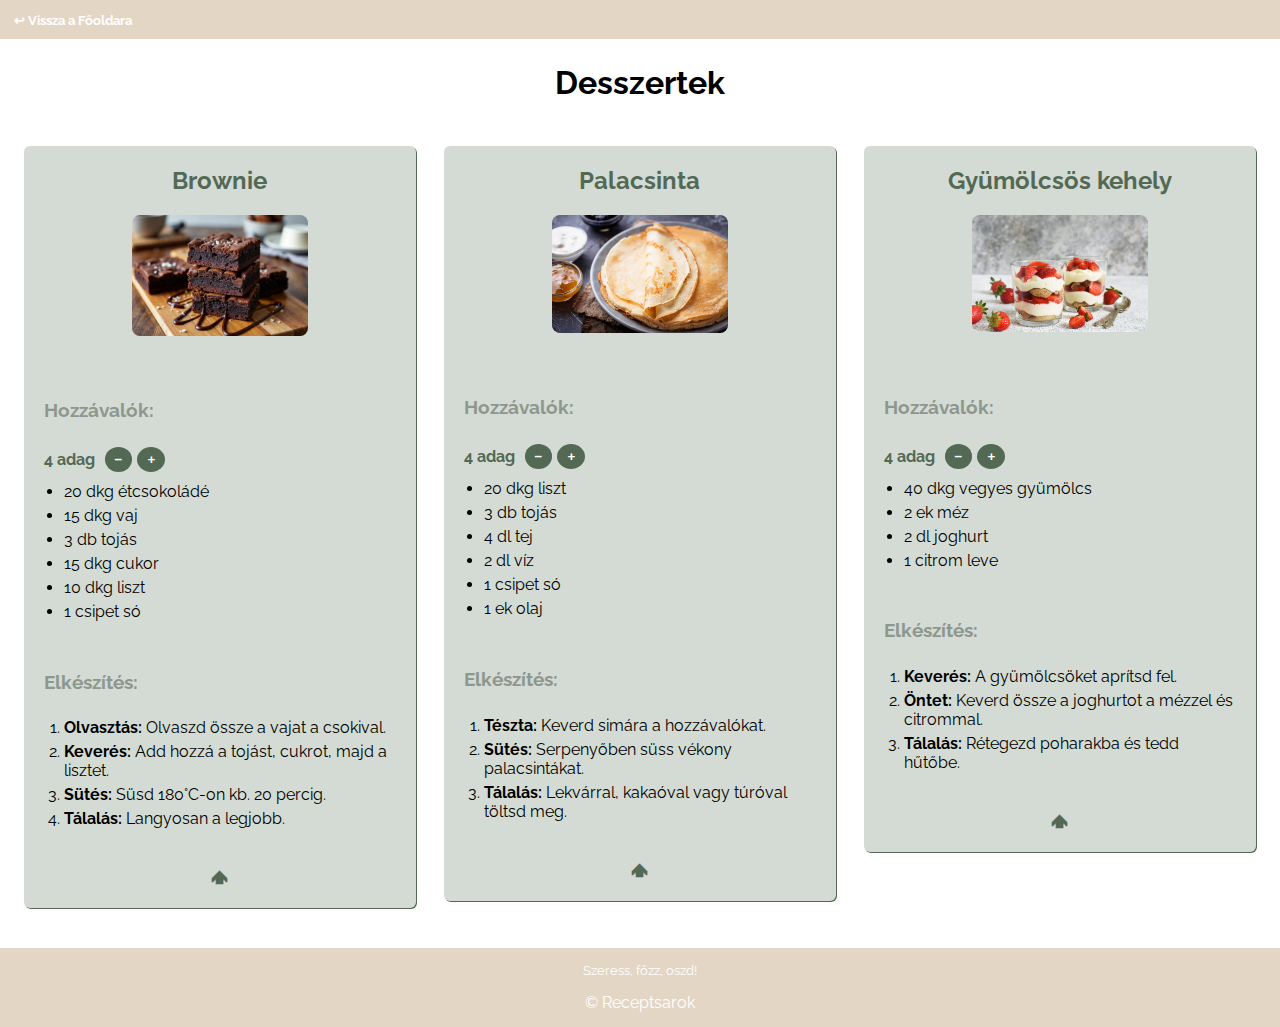
<file: desszert.html>
<!DOCTYPE html>
<html lang="hu">

<head>
    <meta charset="UTF-8">
    <meta name="viewport" content="width=device-width, initial-scale=1.0">
    <title>Desszertek</title>

    <link rel="icon" href="képek/8478-fork-and-knife-with-plate.png">

    <link rel="stylesheet" href="css/style.css">
    
    <script src="JavaScript/script.js" defer></script>
    
    <link rel="preconnect" href="https://fonts.googleapis.com">
    <link rel="preconnect" href="https://fonts.gstatic.com" crossorigin>
    <link href="https://fonts.googleapis.com/css2?family=Raleway:ital,wght@0,100..900;1,100..900&display=swap"
        rel="stylesheet">
</head>

<body class="kategoriak">
    <header class="kategoriak-header">
        <a href="index.html">↩ Vissza a Főoldara</a>
    </header>
    <main>
        <h1>Desszertek</h1>
        <div class="receptek">

            <!-- BROWNIE -->
            <div class="recept" id="brownie">

                <h2>Brownie</h2>

                <div class="tablet">
                    <img src="képek/brownie.jpg" alt="Brownie">

                    <div class="hozzavalok">
                        <h3>Hozzávalók:</h3>
                        <div class="szamolas">
                            <p><span class="adag">4</span> adag</p>
                            <div class="gombok">
                                <button class="minusz">&minus;</button>
                                <button class="plusz">&plus;</button>
                            </div>
                        </div>
                        <ul>
                            <li data-base="20">20 dkg étcsokoládé</li>
                            <li data-base="15">15 dkg vaj</li>
                            <li data-base="3">3 db tojás</li>
                            <li data-base="15">15 dkg cukor</li>
                            <li data-base="10">10 dkg liszt</li>
                            <li data-base="1">1 csipet só</li>
                        </ul>
                    </div>
                </div>

                <div class="elkeszites">
                    <h3>Elkészítés:</h3>
                    <ol>
                        <li><span>Olvasztás:</span> Olvaszd össze a vajat a csokival.</li>
                        <li><span>Keverés:</span> Add hozzá a tojást, cukrot, majd a lisztet.</li>
                        <li><span>Sütés:</span> Süsd 180°C-on kb. 20 percig.</li>
                        <li><span>Tálalás:</span> Langyosan a legjobb.</li>
                    </ol>
                </div>

                <a href="#brownie">🢁</a>
            </div>
             
            <!-- PALACSINTA -->
            <div class="recept" id="palacsinta">

                <h2>Palacsinta</h2>

                <div class="tablet">
                    <img src="képek/palacsinta.webp" alt="Palacsinta">

                    <div class="hozzavalok">
                        <h3>Hozzávalók:</h3>
                        <div class="szamolas">
                            <p><span class="adag">4</span> adag</p>
                            <div class="gombok">
                                <button class="minusz">&minus;</button>
                                <button class="plusz">&plus;</button>
                            </div>
                        </div>
                        <ul>
                            <li data-base="20">20 dkg liszt</li>
                            <li data-base="3">3 db tojás</li>
                            <li data-base="4">4 dl tej</li>
                            <li data-base="2">2 dl víz</li>
                            <li data-base="1">1 csipet só</li>
                            <li data-base="1">1 ek olaj</li>
                        </ul>
                    </div>
                </div>

                <div class="elkeszites">
                    <h3>Elkészítés:</h3>
                    <ol>
                        <li><span>Tészta:</span> Keverd simára a hozzávalókat.</li>
                        <li><span>Sütés:</span> Serpenyőben süss vékony palacsintákat.</li>
                        <li><span>Tálalás:</span> Lekvárral, kakaóval vagy túróval töltsd meg.</li>
                    </ol>
                </div>

                <a href="#palacsinta">🢁</a>
            </div>

            <!-- GYÜMÖLCSÖS KEHELY -->
            <div class="recept" id="gyumolcsoskehely">

                <h2>Gyümölcsös kehely</h2>

                <div class="tablet">
                    <img src="képek/gyumolcsoskehely.JPG" alt="Gyümölcsös kehely">

                    <div class="hozzavalok">
                        <h3>Hozzávalók:</h3>
                        <div class="szamolas">
                            <p><span class="adag">4</span> adag</p>
                            <div class="gombok">
                                <button class="minusz">&minus;</button>
                                <button class="plusz">&plus;</button>
                            </div>
                        </div>
                        <ul>
                            <li data-base="40">40 dkg vegyes gyümölcs</li>
                            <li data-base="2">2 ek méz</li>
                            <li data-base="2">2 dl joghurt</li>
                            <li data-base="1">1 citrom leve</li>
                        </ul>
                    </div>
                </div>

                <div class="elkeszites">
                    <h3>Elkészítés:</h3>
                    <ol>
                        <li><span>Keverés:</span> A gyümölcsöket aprítsd fel.</li>
                        <li><span>Öntet:</span> Keverd össze a joghurtot a mézzel és citrommal.</li>
                        <li><span>Tálalás:</span> Rétegezd poharakba és tedd hűtőbe.</li>
                    </ol>
                </div>

                <a href="#gyumolcsoskehely">🢁</a>
            </div>


        </div>
    </main>
    <footer>
        <p class="footer szlogen">Szeress, főzz, oszd!</p>
        <p>&copy; Receptsarok</p>
    </footer>
</body>

</html>
</file>
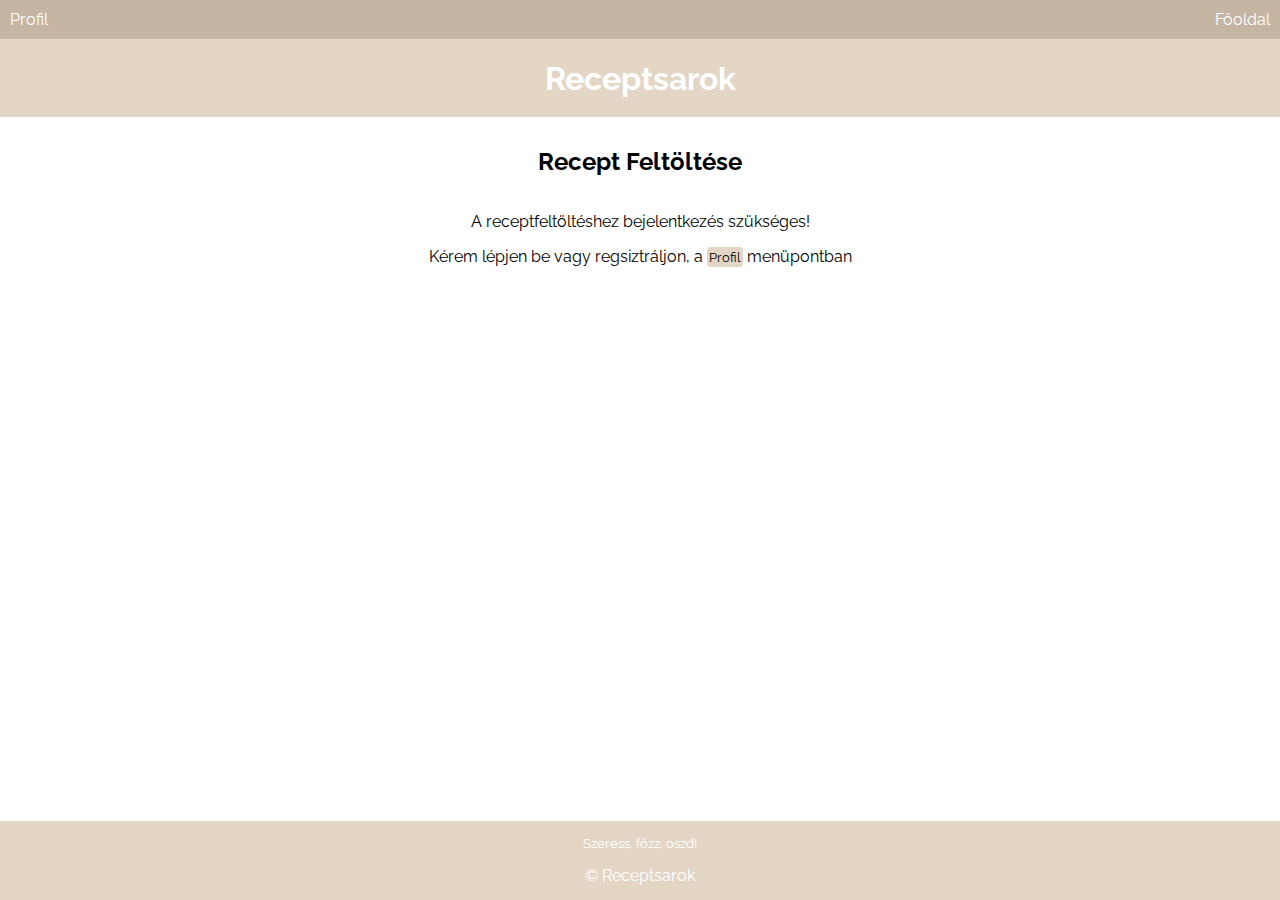
<file: feltoltes.html>
<!DOCTYPE html>
<html lang="hu">

<head>
    <meta charset="UTF-8">
    <meta name="viewport" content="width=device-width, initial-scale=1.0">
    <title>Recept feltöltése</title>

    <link rel="stylesheet" href="css/style.css">

    <link rel="preconnect" href="https://fonts.googleapis.com">
    <link rel="preconnect" href="https://fonts.gstatic.com" crossorigin>
    <link href="https://fonts.googleapis.com/css2?family=Raleway:ital,wght@0,100..900;1,100..900&display=swap" rel="stylesheet">

    <script src="JavaScript/feltoltes.js" defer></script>

    <link rel="icon" href="képek/8478-fork-and-knife-with-plate.png">

</head>

<body id="feltoltes-body">

    <header class="nem_fooldal_header">
        <nav>
            <a href="profil.html">Profil</a>
            <a href="index.html">Főoldal</a>
        </nav>
        <h1>Receptsarok</h1>
    </header>

    <main id="upload">
        <h2>Recept Feltöltése</h2>

        <div id="feltoltes_bejelentkezes">
            <p>A receptfeltöltéshez bejelentkezés szükséges!</p>
            <p>Kérem lépjen be vagy regsiztráljon, a <a id="felt_reg_button" class="profil_button"
                    href="profil.html">Profil</a> menüpontban</p>
        </div>

        <div id="div_upload" class="inaktiv">
            <form id="upload-form" action="https://httpbin.org/post" enctype="multipart/form-data" method="POST">
                <div class="adat">
                    <label for="upload-title">Recept-cím:</label>
                    <input type="text" id="upload-title" name="upload-title">
                    <div id="error-cim" class="error-msg"></div>
                </div>
                <div class="adat">
                    <p>Kategória</p>
                    <div id="kivalasztas">
                        <input type="radio" id="upl_leves" value="Leves" name="kat_kivalaszt" checked>
                        <label for="upl_leves">Leves</label><br>
                        <input type="radio" id="upl_foetel" value="Főétel" name="kat_kivalaszt">
                        <label for="upl_foetel">Főétel</label><br>
                        <input type="radio" id="upl_desszert" value="Desszert" name="kat_kivalaszt">
                        <label for="upl_desszert">Desszert</label><br>
                        <div id="error-kivalasztas" class="error-msg"></div>
                    </div>
                </div>
                <div class="adat" class="mas">
                    <label for="upload-file">Kép feltöltése fájlból</label>
                    <input type="file" id="upload-file" name="upload-file" accept="image/png, image/jpeg">
                    <div id="error-kep" class="error-msg"></div>
                </div>
                <div class="adat">
                    <label for="megadott_adag">Adag</label>
                    <input type="number" id="megadott_adag" name="megadott_adag">
                    <div id="error-adag" class="error-msg"></div>
                </div>
                <div class="adat">
                    <label for="ingerdient">Hozzávalók</label>
                    <textarea rows="5" id="ingredient"></textarea>
                    <div id="error-hozzavalo" class="error-msg"></div>

                </div>
                <div class="adat">
                    <label for="upload-text">Elkészítési javaslat</label>
                    <textarea rows="7" id="upload-text"></textarea>
                    <div id="error-elkeszites" class="error-msg"></div>
                </div>

                <button id="upload-recipe" type="submit" class="profil_button">Recept mentése</button>
            </form>
        </div>
    </main>
    <footer>
        <p class="footer szlogen">Szeress, főzz, oszd!</p>
        <p>&copy; Receptsarok</p>
    </footer>
</body>

</html>
</file>
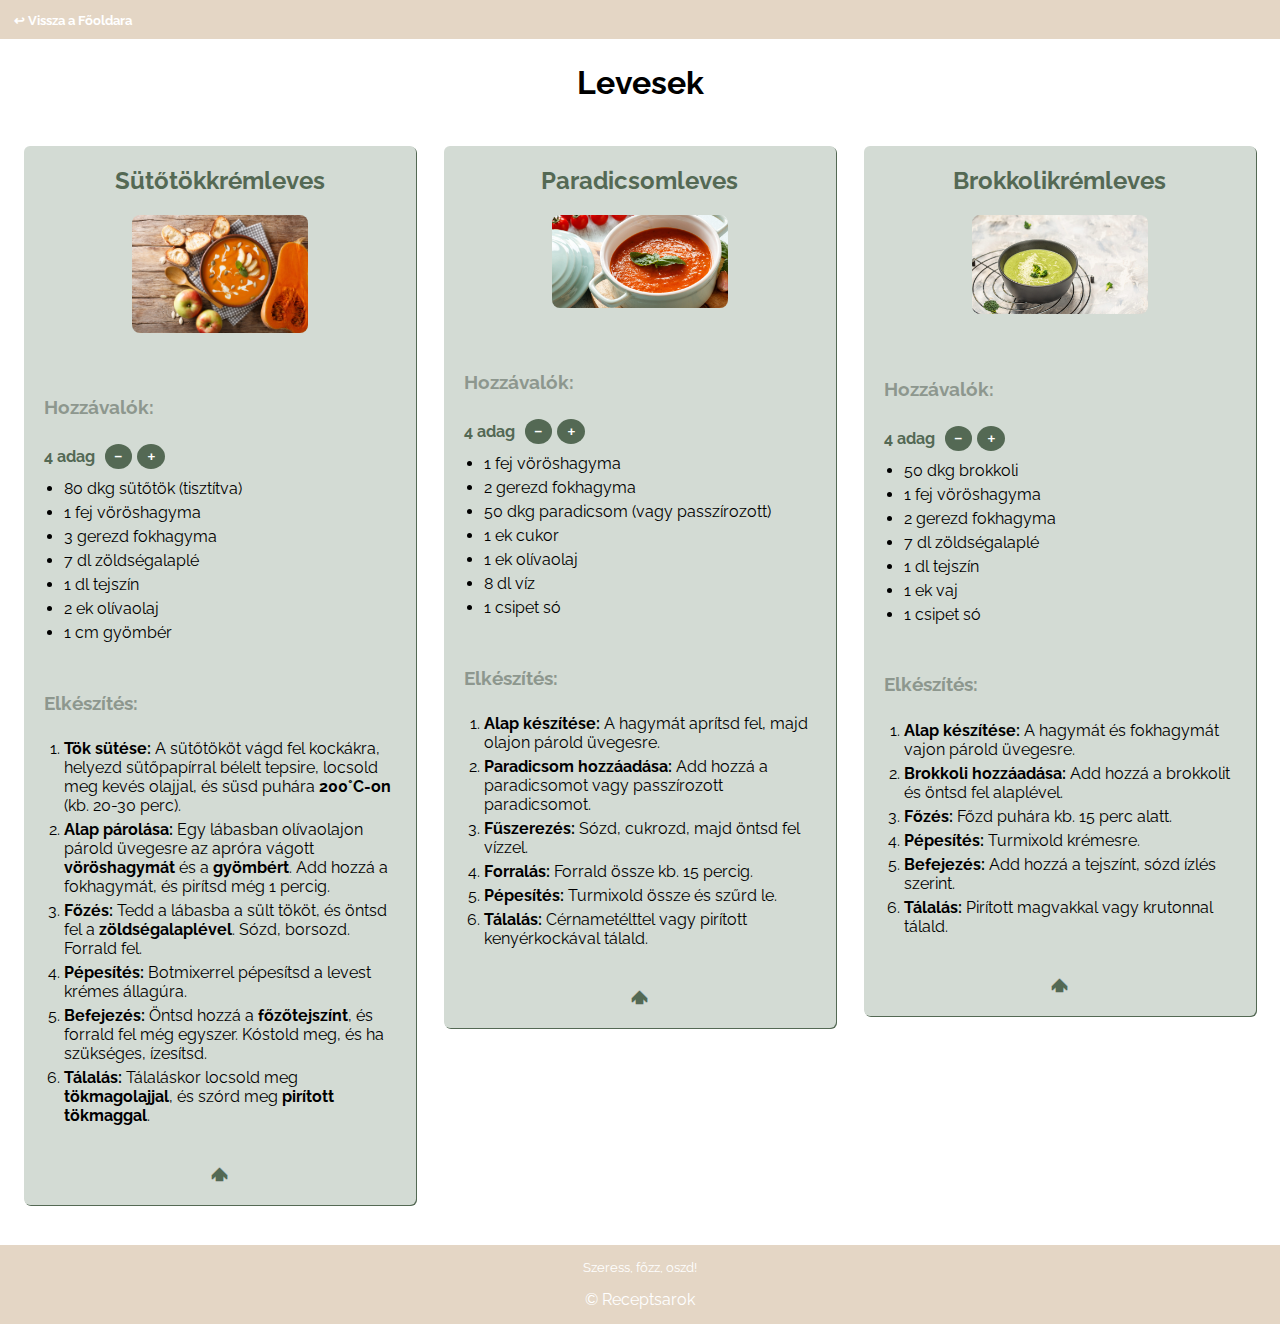
<file: leves.html>
<!DOCTYPE html>
<html lang="hu">

<head>
    <meta charset="UTF-8">
    <meta name="viewport" content="width=device-width, initial-scale=1.0">
    <title>Levesek</title>
    <link rel="icon" href="8478-fork-and-knife-with-plate.png">
    <link rel="stylesheet" href="css/style.css">
    
    <link rel="icon" href="képek/8478-fork-and-knife-with-plate.png">

    <script src="JavaScript/script.js" defer></script>
    <link rel="preconnect" href="https://fonts.googleapis.com">
    <link rel="preconnect" href="https://fonts.gstatic.com" crossorigin>
    <link href="https://fonts.googleapis.com/css2?family=Raleway:ital,wght@0,100..900;1,100..900&display=swap"
        rel="stylesheet">
</head>

<body class="kategoriak">
    <header class="kategoriak-header">
        <a href="index.html">↩ Vissza a Főoldara</a>
    </header>
    <main>
        <h1>Levesek</h1>
        <div class="receptek">

            <!-- SUTOTOKKREMLEVES -->

            <div class="recept" id="sutotokkremleves">

                <h2>Sütőtökkrémleves</h2>

                <div class="tablet">
                    <img src="képek/sutotokkremleves.jpg" alt="Sütőtökkrémleves">
                    <div class="hozzavalok">
                        <h3>Hozzávalók:</h3>
                        <div class="szamolas">
                            <p><span class="adag">4</span> adag</p>
                            <div class="gombok">
                                <button class="minusz">&minus;</button>
                                <button class="plusz">&plus;</button>
                            </div>
                        </div>
                        <ul>
                            <li data-base="80">80 dkg sütőtök (tisztítva)</li>
                            <li data-base="1">1 fej vöröshagyma</li>
                            <li data-base="3">3 gerezd fokhagyma</li>
                            <li data-base="7">7 dl zöldségalaplé</li>
                            <li data-base="1">1 dl tejszín</li>
                            <li data-base="2">2 ek olívaolaj</li>
                            <li data-base="1">1 cm gyömbér</li>
                        </ul>
                    </div>
                </div>

                <div class="elkeszites">
                    <h3>Elkészítés:</h3>
                    <ol>
                        <li><span>Tök sütése:</span> A sütőtököt vágd fel kockákra, helyezd sütőpapírral bélelt tepsire,
                            locsold meg kevés olajjal, és süsd puhára <span>200°C-on</span> (kb. 20-30 perc).</li>
                        <li><span>Alap párolása:</span> Egy lábasban olívaolajon párold üvegesre az apróra vágott
                            <span>vöröshagymát</span> és a <span>gyömbért</span>. Add hozzá a fokhagymát, és pirítsd még
                            1 percig.
                        </li>
                        <li><span>Főzés:</span> Tedd a lábasba a sült tököt, és öntsd fel a
                            <span>zöldségalaplével</span>. Sózd, borsozd. Forrald fel.
                        </li>
                        <li><span>Pépesítés:</span> Botmixerrel pépesítsd a levest krémes állagúra.</li>
                        <li><span>Befejezés:</span> Öntsd hozzá a <span>főzőtejszínt</span>, és forrald fel még egyszer.
                            Kóstold meg, és ha szükséges, ízesítsd.</li>
                        <li><span>Tálalás:</span> Tálaláskor locsold meg <span>tökmagolajjal</span>, és szórd meg
                            <span>pirított tökmaggal</span>.
                        </li>
                    </ol>
                </div>
                <a href="#sutotokkremleves">🢁</a>
            </div>

            <!-- PARADICSOMLEVES -->
            <div class="recept" id="paradicsomleves">

                <h2>Paradicsomleves</h2>

                <div class="tablet">
                    <img src="képek/paradicsomleves.jpg" alt="Paradicsomleves">

                    <div class="hozzavalok">
                        <h3>Hozzávalók:</h3>
                        <div class="szamolas">
                            <p><span class="adag">4</span> adag</p>
                            <div class="gombok">
                                <button class="minusz">&minus;</button>
                                <button class="plusz">&plus;</button>
                            </div>
                        </div>
                        <ul>
                            <li data-base="1">1 fej vöröshagyma</li>
                            <li data-base="2">2 gerezd fokhagyma</li>
                            <li data-base="50">50 dkg paradicsom (vagy passzírozott)</li>
                            <li data-base="1">1 ek cukor</li>
                            <li data-base="1">1 ek olívaolaj</li>
                            <li data-base="8">8 dl víz</li>
                            <li data-base="1">1 csipet só</li>
                        </ul>
                    </div>
                </div>

                <div class="elkeszites">
                    <h3>Elkészítés:</h3>
                    <ol>
                        <li><span>Alap készítése:</span> A hagymát aprítsd fel, majd olajon párold üvegesre.</li>
                        <li><span>Paradicsom hozzáadása:</span> Add hozzá a paradicsomot vagy passzírozott paradicsomot.
                        </li>
                        <li><span>Fűszerezés:</span> Sózd, cukrozd, majd öntsd fel vízzel.</li>
                        <li><span>Forralás:</span> Forrald össze kb. 15 percig.</li>
                        <li><span>Pépesítés:</span> Turmixold össze és szűrd le.</li>
                        <li><span>Tálalás:</span> Cérnametélttel vagy pirított kenyérkockával tálald.</li>
                    </ol>
                </div>

                <a href="#paradicsomleves">🢁</a>
            </div>


            <!-- BROKKOLIKRÉMLEVES -->
            <div class="recept" id="brokkolikremleves">

                <h2>Brokkolikrémleves</h2>

                <div class="tablet">
                    <img src="képek/brokkolikremleves.jpg" alt="Brokkolikrémleves">

                    <div class="hozzavalok">
                        <h3>Hozzávalók:</h3>
                        <div class="szamolas">
                            <p><span class="adag">4</span> adag</p>
                            <div class="gombok">
                                <button class="minusz">&minus;</button>
                                <button class="plusz">&plus;</button>
                            </div>
                        </div>
                        <ul>
                            <li data-base="50">50 dkg brokkoli</li>
                            <li data-base="1">1 fej vöröshagyma</li>
                            <li data-base="2">2 gerezd fokhagyma</li>
                            <li data-base="7">7 dl zöldségalaplé</li>
                            <li data-base="1">1 dl tejszín</li>
                            <li data-base="1">1 ek vaj</li>
                            <li data-base="1">1 csipet só</li>
                        </ul>
                    </div>
                </div>

                <div class="elkeszites">
                    <h3>Elkészítés:</h3>
                    <ol>
                        <li><span>Alap készítése:</span> A hagymát és fokhagymát vajon párold üvegesre.</li>
                        <li><span>Brokkoli hozzáadása:</span> Add hozzá a brokkolit és öntsd fel alaplével.</li>
                        <li><span>Főzés:</span> Főzd puhára kb. 15 perc alatt.</li>
                        <li><span>Pépesítés:</span> Turmixold krémesre.</li>
                        <li><span>Befejezés:</span> Add hozzá a tejszínt, sózd ízlés szerint.</li>
                        <li><span>Tálalás:</span> Pirított magvakkal vagy krutonnal tálald.</li>
                    </ol>
                </div>

                <a href="#brokkolikremleves">🢁</a>
            </div>

        </div>
    </main>
    <footer>
        <p class="footer szlogen">Szeress, főzz, oszd!</p>
        <p>&copy; Receptsarok</p>
    </footer>
</body>

</html>
</file>
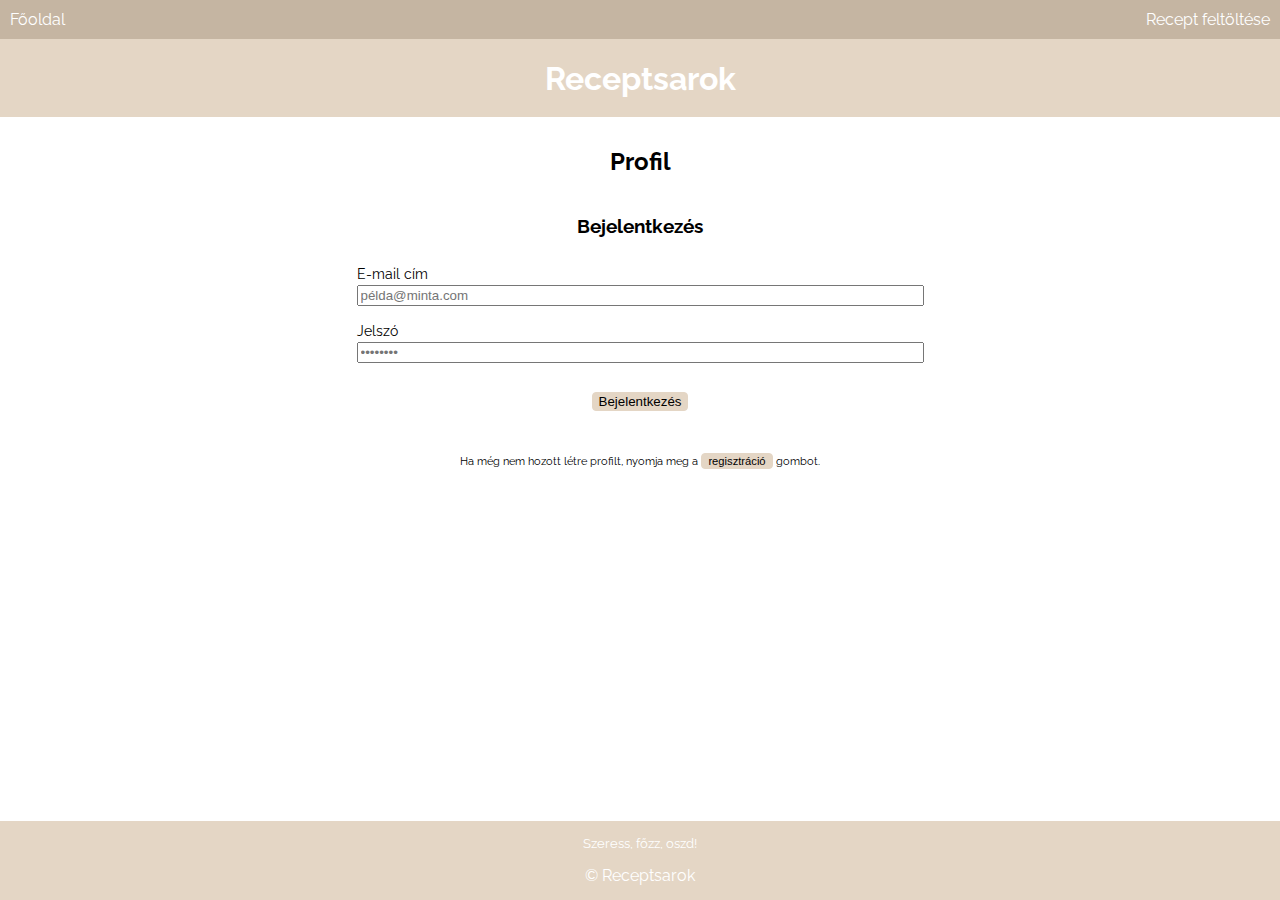
<file: profil.html>
<!DOCTYPE html>
<html lang="hu">

<head>
    <meta charset="UTF-8">
    <meta name="viewport" content="width=device-width, initial-scale=1.0">
    <title>Profil beállítások</title>

    <link rel="stylesheet" href="css/style.css">

    <script src="JavaScript/profil.js" defer></script>

    <link rel="icon" href="képek/8478-fork-and-knife-with-plate.png">

    <link rel="preconnect" href="https://fonts.googleapis.com">
    <link rel="preconnect" href="https://fonts.gstatic.com" crossorigin>
    <link href="https://fonts.googleapis.com/css2?family=Raleway:ital,wght@0,100..900;1,100..900&display=swap" rel="stylesheet">
</head>

<body id="profile-body">
    <header class="nem_fooldal_header">
        <nav>
            <a href="index.html">Főoldal</a>
            <a href="feltoltes.html">Recept feltöltése</a>
        </nav>
        <h1>Receptsarok</h1>
    </header>

    <main id="profile">
        <h2>Profil</h2>

        <div id="kezdőlap">
            <div id="belépés">
                <h3 id="profil-text">Bejelentkezés</h3>

                <form id="belepes-form" class="log-in" action="https://httpbin.org/post" method="POST" enctype="multipart/form-data">
                    <div class="inputok">
                        <div class="adat">
                            <label for="bej_email">E-mail cím</label>
                            <input type="email" id="bej_email" name="bej_email" placeholder="példa@minta.com">
                            <div id="error-email" class="error-msg"></div>
                        </div>
                        <div class="adat">
                            <label for="jelszó">Jelszó</label>
                            <input type="password" id="jelszó" name="jelszó" placeholder="••••••••">
                            <div id="error-jelszo" class="error-msg"></div>
                        </div>
                    </div>
                    <button id="bejelentkezés" class="profil_button">Bejelentkezés</button>
                </form>

                <div class="sign-in">
                    <p id="sign-in-text">Ha még nem hozott létre profilt, nyomja meg a <button class="profil_button" id="regisztráció">regisztráció</button> gombot.</p>

                    <div id="sign-in-inputs" class="inaktiv">

                        <a href="profil.html" class="vissza">↩ Vissza a bejelentkezéshez</a>

                        <form id="regisztacio-form"  method="POST" action="https://httpbin.org/post" enctype="multipart/form-data">
                            <div class="adat">
                                <label for="vnev">Vezeték név</label>
                                <input type="text" id="vnev" name="vnev">
                                <div id="error-vnev" class="error-msg"></div>
                            </div>
                            <div class="adat">
                                <label for="knev">Keresztnév</label>
                                <input type="text" id="knev" name="knev">
                                <div id="error-knev" class="error-msg"></div>
                            </div>
                            <div class="adat">
                                <label for="fnev">Felhasználó név</label>
                                <input type="text" id="fnev" name="fnev">
                                <div id="error-fnev" class="error-msg"></div>
                            </div>
                            <div class="adat">
                                <label for="email">E-mail cím</label>
                                <input type="email" id="email" name="email" placeholder="példa@minta.com">
                                <div id="error-regiszt-email" class="error-msg"></div>
                            </div>
                            <div class="adat">
                                <label for="email_meg">E-mail cím megerősítése</label>
                                <input type="text" id="email_meg" name="email_meg" placeholder="példa@minta.com">
                                <div id="error-email-megeros" class="error-msg"></div>
                            </div>
                            <div class="adat">
                                <label for="reg_jelszo">Jelszó (min. 8 karakter)</label>
                                <input type="password" id="reg_jelszo" name="reg_jelszo" placeholder="••••••••">
                                <div id="error-regiszt-jelszo" class="error-msg"></div>
                            </div>

                            <button type="submit" id="regisztrálás" class="profil_button">Regisztráció</button>
                        </form>
                    </div>
                </div>
            </div>

            <div id="belepve" class="inaktiv">
                <p>Üdv <span id="aktiv_felh_nev"></span>!</p>
                <p>Köszönjük, hogy regisztráltál/beléptél!</p>
                <p>Mostantól meg tudsz osztani különféle recepteket, amiket már kipróbáltál, és ajánlanád másnak is.
                    Használd egészséggel a weboldal által nyújtott lehetőségeket</p>
                <p class="szlogen">Szeress, főzz, oszd!</p>
                <a href="index.html"><button id="kijelentkezés" class="profil_button">Kijelentkezés</button></a>
            </div>
        </div>
    </main>
    <footer>
        <p class="footer szlogen">Szeress, főzz, oszd!</p>
        <p>&copy; Receptsarok</p>
    </footer>
</body>

</html>
</file>
<file: css/style.css>
body {

    margin: 0;
    font-family: "Raleway", sans-serif;
    background-color: #ffffff;
    color: #000000;
    box-sizing: border-box;
    height: 100%;
    display: flex;
    flex-direction: column;
}

html {
    height: 100%;
}

/* footer alulra helyezése */
main {
    flex-grow: 1;
}

/*--------------FŐOLDAL--------------*/

.főoldal {
    background-color: #E4D6C5;
    color: white;
    padding: 15px 0 0;
    text-align: center;
}

footer {
    margin: 0;
    margin-top: 20px;
    background-color: #E4D6C5;
    color: white;
    text-align: center;
}

footer p {
    padding: 15px 0;
    margin: 0;
}

.főoldal nav {
    display: flex;
    flex-direction: column;
    flex-wrap: wrap;
}

.főoldal a {
    text-decoration: none;
    background-color: #c5b5a2;
    color: white;
    border: none;
    padding: 10px 20px;
    cursor: pointer;
    justify-content: center;
}

.főoldal a:hover {
    background-color: #333;
    color: #E4D6C5;
}

#main-page > main {
    display: flex;
    flex-direction: column;

}

#keresés {
    display: flex;
    flex-direction: column;
    flex-wrap: wrap;
    justify-content: space-around;
    align-items: center;
    margin-top: 30px;
}


#main-page input {
    border: 1px solid #8D978E;
    border-radius: 5px;
}

#main-page input:focus {
    outline: 1px solid #6a726b;
}

.search-bar {
    display: flex;
    flex-direction: column;
    gap: 4px;
    align-items: center;
    flex-wrap: wrap;
}

.search-bar nav{
    display: flex;
    gap: 3px;
    flex-wrap: wrap;

}

.search-bar a {
    text-decoration: none;
    padding: 4px 3.5px;
    background-color: #8D978E;
    border-radius: 6px;
    color: white;
    font-size: 0.7rem;
}

.container {
    padding: 10px 20px;
    position: relative;
}

.container h3 {
    margin-bottom: 5px;
}

.container h3 a {
    text-decoration: none;
    color: black;
    margin-bottom: 10px;
}

.container hr {
    border: 0;
    height: 1px;
    background: #8D978E;
    margin: 20px 0;
}

.slider {
    position: relative;
    overflow: hidden; /* elrejti a nem .aktív elemeket */
    width: 100%;
    min-height: 250px;
}

.recept_kat {
    display: none; 
    position: absolute;
    top: 0;
    left: 0;
    width: 100%;
    flex-direction: column;
    text-align: center;
    text-decoration: none;
    flex-wrap: wrap;
}

.recept_kat.active {
    display: flex; 
}

.recept_kat img {
    width: 95%;
    max-height: 180px;
    object-fit: cover;  /*különben elnyújtaná a képet*/
    border-radius: 6px;
    margin: 10px auto;
}

.recept_nev {
    font-weight: bold;
    color: #546954;
    font-size: 1.1em;
}

.nav-button {
    position: absolute;
    top: 53%;
    transform: translateY(-50%);
    background: rgba(0, 0, 0, 0.5); /*0.5 átlátszóság*/
    color: white;
    border: none;
    padding: 10px;
    cursor: pointer;
    z-index: 1; /*a boxon beüli rétegek*/
    border-radius: 50%;
    width: 40px;
    height: 40px;
    font-size: 1.2em;
    display: flex;
    justify-content: center;
    align-items: center;
}

.nav-button:hover {
    background: rgba(0, 0, 0, 0.8);
}

.bal {
    left: 10px; /*abs poz*/
}

.jobb {
    right: 10px;    /*abs poz*/
}


/*-------------RECEPTEK-------------*/

.kategoriak {
    margin: 0;
}

.kategoriak-header {
    padding: 10px;
    background-color: #E4D6C5;
}

.kategoriak-header a {
    text-decoration: none;
    color: white;
    font-size: 0.8rem;
    padding: 5px 4px;
    border: #546954;
    border-radius: 6px;
    font-weight: bold;
}

.kategoriak-header a:hover {
    background-color: #c5b5a2;
    cursor: pointer;
}

.kategoriak h1 {
    margin: 10px;
}

.receptek {
    display: flex;
    flex-direction: column;
    gap: 20px;
    align-items: center;
    margin: 10px;
}

.receptek span {
    font-weight: bold;
}


.kategoriak img {
    width: 70%;
    height: auto;
    border-radius: 6px;
}

.recept {
    background-color: #D3DBD4;
    border-radius: 6px;
    box-shadow: 1px 1px #546954;
    display: flex;
    flex-direction: column;
    align-items: center;
    padding: 20px;
    text-align: center;
}

.recept h2 {
    margin-top: 0;
    color: #546954;
}

.recept img {
    max-width: 100%;
    height: auto;
    border-radius: 8px;
    margin-bottom: 15px;
}

.hozzavalok, .elkeszites {
    text-align: left;
    width: 100%;
    margin-bottom: 15px;
}

.hozzavalok h3, .elkeszites h3 {
    color: #8D978E;
    border-bottom: 2px solid #D3DBD4;
    padding-bottom: 5px;
}

.szamolas {
    display: flex;
    align-items: center;
    margin-bottom: 10px;
    flex-wrap: wrap;
}

.szamolas p {
    margin: 0;
    font-weight: bold;
    color: #546954;
}

.gombok {
    margin-left: 10px;
    display: flex;
    gap: 5px;
    flex-wrap: wrap;
}

.gombok button {
    background-color: #546954;
    color: white;
    border: none;
    padding: 5px 10px;
    border-radius: 100%;
    cursor: pointer;
    font-weight: bold;
}

.gombok button:hover {
    background-color: #3e8e41;
}

.recept ul {
    list-style: disc;
    padding-left: 20px;
    margin-top: 5px;
}

.recept ol {
    padding-left: 20px;
    margin-top: 5px;
}

.recept li {
    margin-bottom: 5px;
}

.recept li span {
    font-weight: bold;
}

.recept a {
    text-decoration: none;
    color: #546954;
    font-weight: bold;
    margin-top: 10px;
    display: block;
    text-align: right;
}



/*--------------PROFIL---------------*/

.nem_fooldal_header {
    background-color: #E4D6C5;
}

.nem_fooldal_header nav {
    display: flex;
    flex-wrap: wrap;
    justify-content: space-between;
    padding: 10px;
    background-color: #c5b5a2
}

.nem_fooldal_header a {
    text-decoration: none;
    color: white;
;
}

.nem_fooldal_header a:hover {
    font-weight: bold;
}

.nem_fooldal_header h1 {
    text-align: center;
    color: white;
    padding-bottom: 20px;
    margin-bottom: 0;
}

#profile {
    padding: 10px;
}

.log-in {
    display: flex;
    align-items: end;
    justify-content: start;
    gap: 20px;
    flex-wrap: wrap;
}

.inputok {
    display: flex;
    flex-direction: column;
    gap: 5px;
    width: 60%;
    flex-wrap: wrap;
}

.belépő_gombok {
    display: flex;
    gap: 4px;
}

.sign-in > p {
    font-size: 0.67rem;
    margin-top: 35px;
}

.profil_button {
    background-color: #E4D6C5;
    border: 1px solid #E4D6C5;
    border-radius: 4px;
    margin-top: 7px;
}

.profil_button:hover {
    cursor: pointer;
    border: 1px solid #c5b5a2;
}

.profil_button:active {
    background-color: #c5b5a2;
}

#regisztráció {
    font-size: 0.70rem;
}

#regisztrálás {
    width: 100%;
}

.inaktiv {
    display: none;
}

.inaktiv.aktiv_regisztralas {
    display: flex;
    flex-direction: column;
    gap: 10px;
    max-width: 75%;
}

.inaktiv.aktiv_belepes {
    display: flex;
    flex-direction: column;
    gap: 5px;
}

.vissza {
    text-decoration: none;
    color: white;
    background-color: #E4D6C5;
    border-radius: 4px;
    padding: 2px;
    font-size: 0.7rem;
}

.adat {
    display: flex;
    flex-direction: column;
    padding: 10px 0 0 0;
}

textarea {
    margin: 5px 5px 0 0;
}

#ingredient {
    display: flex;
    flex-wrap: wrap;
}

label, .adat p {
    font-size: 0.85rem;
    margin-bottom: 3px;
    margin-top: 0;
}


#aktiv_felh_nev {
    font-weight: bold;
}

.szlogen {
    color: #6a726b;
}

.szlogen.footer {
    color: white;
    padding-bottom: 0;
    font-size: 0.8rem;
}

#belepve a {
    text-decoration: none;
    color: #000000;
}

/*-------------RECEPT FELTÖLTÉS---------------*/

#felt_reg_button {
    text-decoration: none;
    color: #000000;
    padding: 1px;
    font-size: smaller
}

#upload {
    margin: 10px;
}

.inaktiv.aktiv_upload {
    display: block;
    width: 70%;
}

#megadott_adag {
    width: 10%;
}

#upload-title {
    width: 50%;
}

#feltolt_bej_button, #upload-recipe {
    margin-top: 10px;
}


/*-----------VALIDÁLÁS--------------*/

.error-msg {
     color: #dc3545; 
     font-size: 0.7rem; 
     margin-top: 2px;
}

.input-error {
    border-color: #dc3545;
    border-radius: 4px;
    background-color: #fff8f8;
}

/*----------------MEDIA QUERY----------------*/

@media (min-width: 40em) {

    /*-------FŐOLDAL--------*/
    .főoldal {
        display: flex;
        justify-content: space-between;
        padding: 0;
        align-items: center;
        flex-wrap: wrap;
    }

    #keresés {
        flex-direction: row;
    }

    .főoldal h1 {
        padding: 10px;
    }

    .container {
        min-width: 65%;
        margin: 0 auto;
    }

    /*-------RECEPTEK-------*/
    .tablet {
        display: flex;
        gap: 30px;
        align-items: center;
    }

    .recept img {
        max-width: 50%;
    }

    .recept {
        padding: 20px;
        margin: 10px;
    }

    /*-------RECEPT FELTÖLTÉS-------*/

    #upload {
        display: flex;
        flex-direction: column;
        align-items: center;
        flex-wrap: wrap;
    }

    #feltoltes_bejelentkezes p {
        text-align: center;
    }

    /*--------PROFIL--------*/
    
    .log-in {
        justify-content: start;
        gap: 20px;
    }

    .inputok {
        width: 40%;
    }
}

@media (min-width: 60em) {

    /*-------FŐOLDAL-------*/
    .főoldal nav {
        flex-direction: row;
        flex: 2;
        justify-content: space-evenly;
        background-color: #c5b5a2;
        align-self: stretch;
    }

    .főoldal a {
        padding: 40px;
        flex: 1;
        align-self: stretch;
    }

    .főoldal h1 {
        flex: 1;
        padding: 0;
    }

    #kezdőlap {
        width: 60%;
    }


    /*-------PROFIL-------*/

    #profile {
        display: flex;
        flex-direction: column;
        align-items: center;
        flex-wrap: wrap;
    }

    #belépés {
        display: flex;
        flex-direction: column;
        align-items: center;
        flex-wrap: wrap;
    }

    .log-in {
        flex-direction: column;
        align-items: center;
        gap: 20px;
        width: 50%;
    }

    #belepes-form {
    width: 75%;
    }

    .inputok {
        width: 100%;
    }

    .sign-in {
        width: 75%;
    }

    #sign-in-text {
        text-align: center;
    }

    .inaktiv.aktiv_regisztralas {
        max-width: 100%;
    }

    #profil-text {
        text-align: center;
    }


    /*-------RECEPTEK-------*/

    .tablet {
        flex-direction: column;
    }    

    .recept {
        max-width: 28%;
    }

    .receptek {
        flex-wrap: wrap;
        align-items: start;
        gap: 0;
        flex-direction: row;
        justify-content: space-around;
    }

    .container h3 {
        text-align: center;
    }

    .recept_kat img {
        width: 50%;
    }

    .jobb {
        right: 20%;
    }

    .bal {
        left: 20%;
    }

    .kategoriak h1 {
        text-align: center;
        padding: 15px 0 25px 0;
    }
}
</file>
